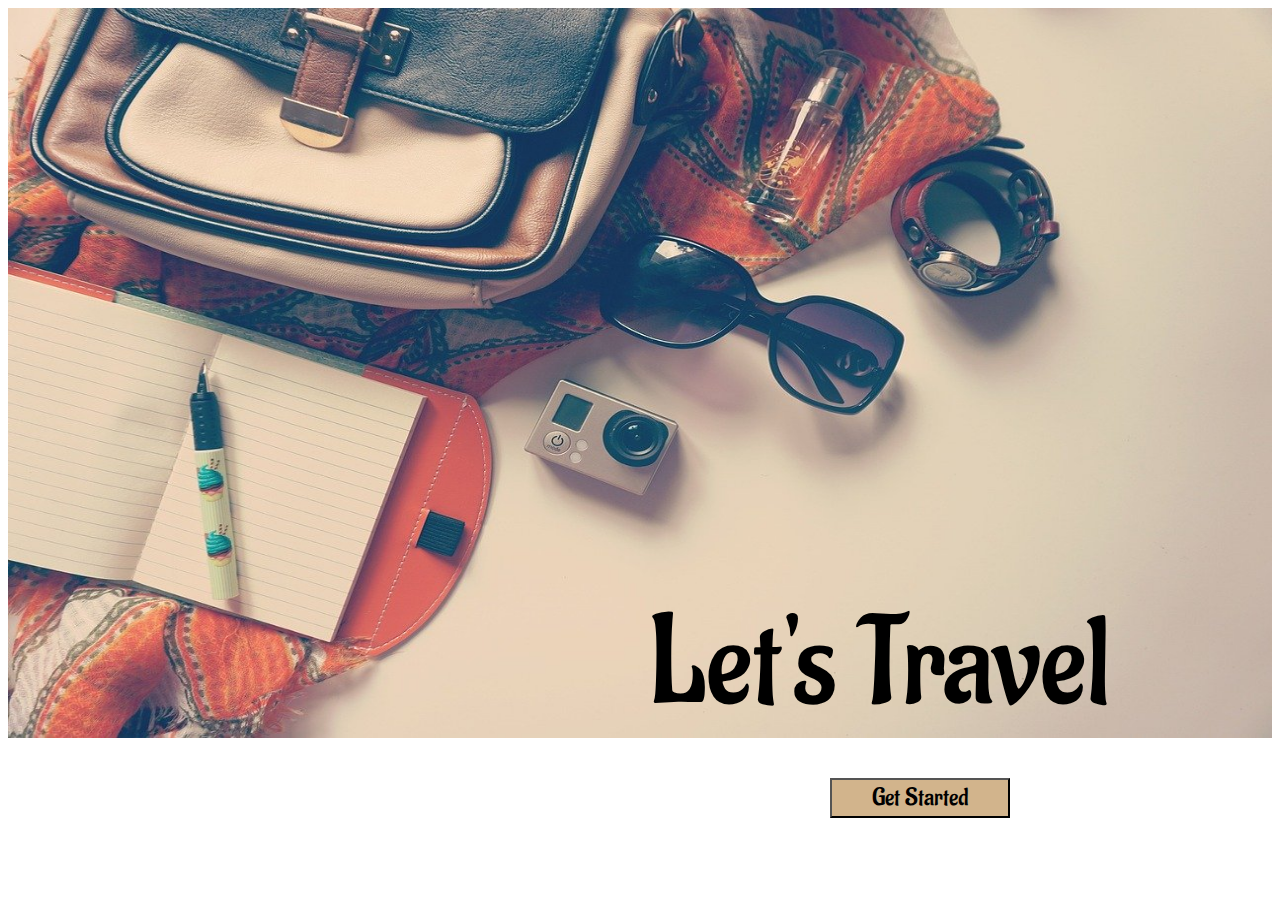
<file: index.html>
<!DOCTYPE html>
<html lang="en">
<head>
    <meta charset="UTF-8">
    <meta name="viewport" content="width=device-width, initial-scale=1.0">
    <title>Let's Travel</title>
    <style>
        @import url('https://fonts.googleapis.com/css2?family=Aladin&display=swap');
        button{
            width: 180px;
            height: 40px;
            font-size: 25px;
            position: relative;
            bottom: 125px ;
            left: 180px;
            font-family: 'Aladin', cursive;
            background-color: tan;
        }
    </style>
<body>
    <div style="overflow: hidden; height: 735px; width:auto; margin: 0 auto;">
        <img src="fp.jpg" width="100%"; height="730px">
        <figcaption style="position: absolute; bottom: 5px; left: 650px; margin-right: auto;
            font-size: 125px; 
            overflow: hidden;
            font-family: 'Aladin', cursive;
            ">Let's Travel <br><a href="Home_page.html"><button style="position: relative; bottom: 50px; right: 50px; margin-right: auto;">Get Started</button></a></figcaption>

    </div>
</body>
</html>
</file>
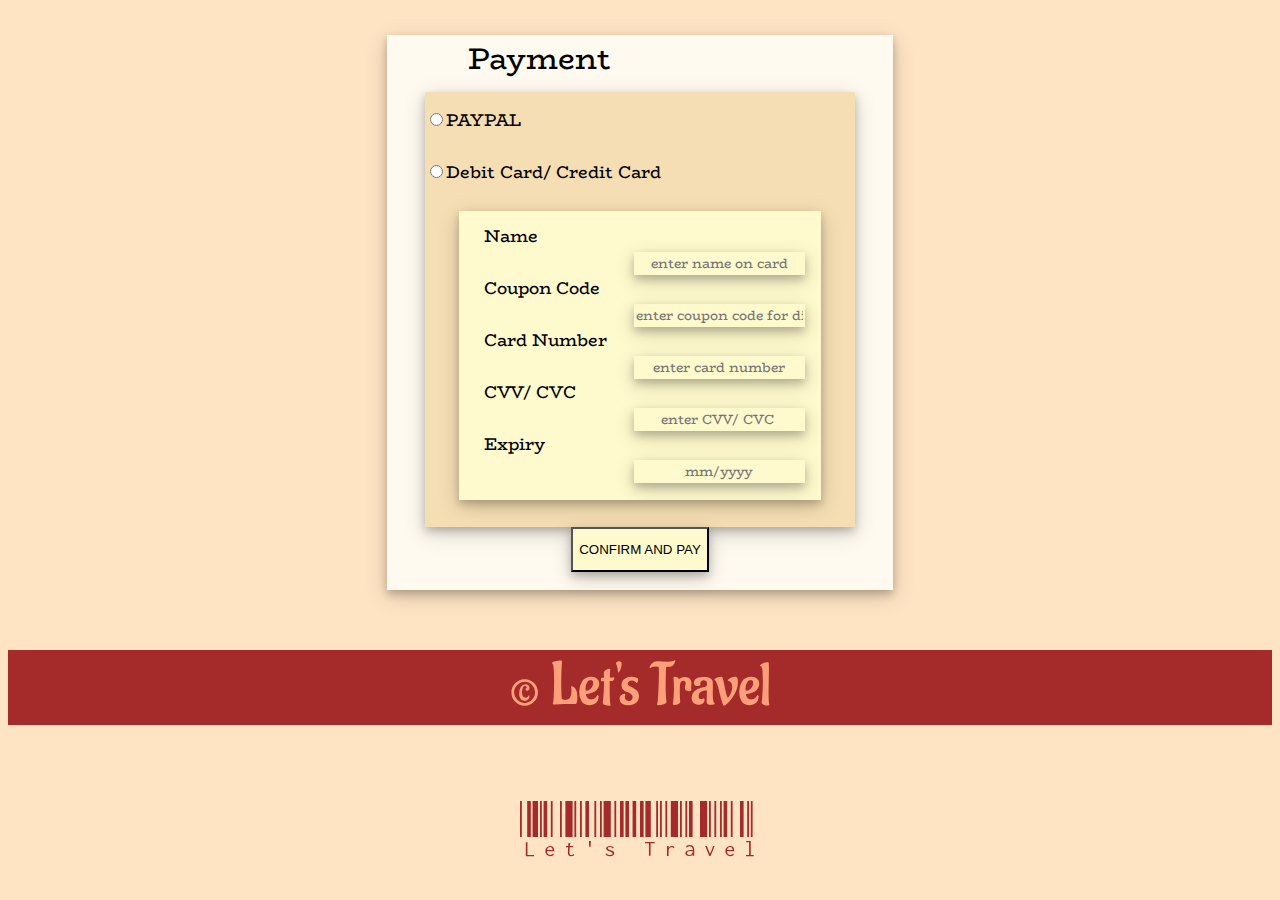
<file: book.html>
<!DOCTYPE html>
<html lang="en">
<head>
    <meta charset="UTF-8">
    <meta name="viewport" content="width=device-width, initial-scale=1.0">
    <title>Payment</title>
    <style>
        @import url('https://fonts.googleapis.com/css?family=BioRhyme&display=swap');
        @import url('https://fonts.googleapis.com/css2?family=Aladin&display=swap');
@import url('https://fonts.googleapis.com/css2?family=Libre+Barcode+128+Text&display=swap');

        

.details{
    width:60%;
    height:60%;
    background-color: lemonchiffon;
    font-family: 'BioRhyme', serif;
    padding:25px;
    padding-right: 80px;
    border: none;
    box-shadow: 0 4px 8px 0 rgba(0, 0, 0, 0.2), 0 6px 20px 0 rgba(0, 0, 0, 0.19);
    text-align: start;
    padding-top: 12px;
    margin: 0 auto;
    overflow: hidden;
}
.details input{
    border: none;
    background-color: transparent;
    margin: 0 150px;
    font-family: 'BioRhyme', serif;
    box-shadow: 0 4px 8px 0 rgba(0, 0, 0, 0.2), 0 6px 20px 0 rgba(0, 0, 0, 0.19);
    text-align: center;
    width: 65%;
}
 footer{
  height: 75px;
  width: 100%;
  background-color: brown; 
}

footer figcaption{
  font-family: 'Aladin', cursive;
  color: lightsalmon;
  text-align: center;
  font-size: 60px;
}
    </style>
</head>
<body style="background-color: bisque;">
   
  <center>
        <div style="background-color: floralwhite; width: 40%; height: 500px;font-family: 'BioRhyme', serif; margin: 35px; font-size: 17px; box-shadow: 0 4px 8px 0 rgba(0, 0, 0, 0.2), 0 6px 20px 0 rgba(0, 0, 0, 0.19);
            padding-top: 55px;
            ">
        <p style="position: relative; bottom: 85px; font-size: 30px; right: 20%;">Payment</p>
            <center>
                <div style="background-color: wheat; width: 85%; height: 420px; position: relative; bottom: 105px;overflow: hidden;
                box-shadow: 0 4px 8px 0 rgba(0, 0, 0, 0.2), 0 6px 20px 0 rgba(0, 0, 0, 0.19); padding-top: 15px; text-align: start;
                ">
                    <input type="radio" name="payment"><span">PAYPAL</span><br><br>
                    <input type="radio" name="payment"><span>Debit Card/ Credit Card</span><br><br>
        
                    <div class="details">
                        <span>Name</span><input type="text" name="name" placeholder="enter name on card"><br>
                                                <span>Coupon Code</span><input type="text" name="code" placeholder="enter coupon code for discount">
                        <span>Card Number</span><input type="text" name="Card Number" placeholder="enter card number" maxlength="16"><br>
                        <span>CVV/ CVC</span><input type="text" name="CVV" placeholder="enter CVV/ CVC " maxlength="3">
                        <span>Expiry</span><input type="datetime" name="expiry" placeholder="mm/yyyy">
                    </div>
                </div>
            </center>
            <a href="ld1.html"><button
                style="background-color:lemonchiffon; height: 45px; box-shadow: 0 4px 8px 0 rgba(0, 0, 0, 0.2), 0 6px 20px 0 rgba(0, 0, 0, 0.19); position: relative; bottom: 105px; ">CONFIRM
                AND PAY</button></a>
        </div>
  </center>
        </div>
        
    </div>
    </div>
    
        </div>
  </center>
        </div>
        
    </div>
    </div>
    
</body>
<footer>
    <figcaption>
        <p style="font-family: 'Aladin', cursive;">&copy Let's Travel</p>
        <p style="font-family: 'Libre Barcode 128 Text', cursive; text-align: center; font-size: 1em; display: inline; color: brown;">Let's Travel</p>
    </figcaption>
</footer>

</html>
</file>
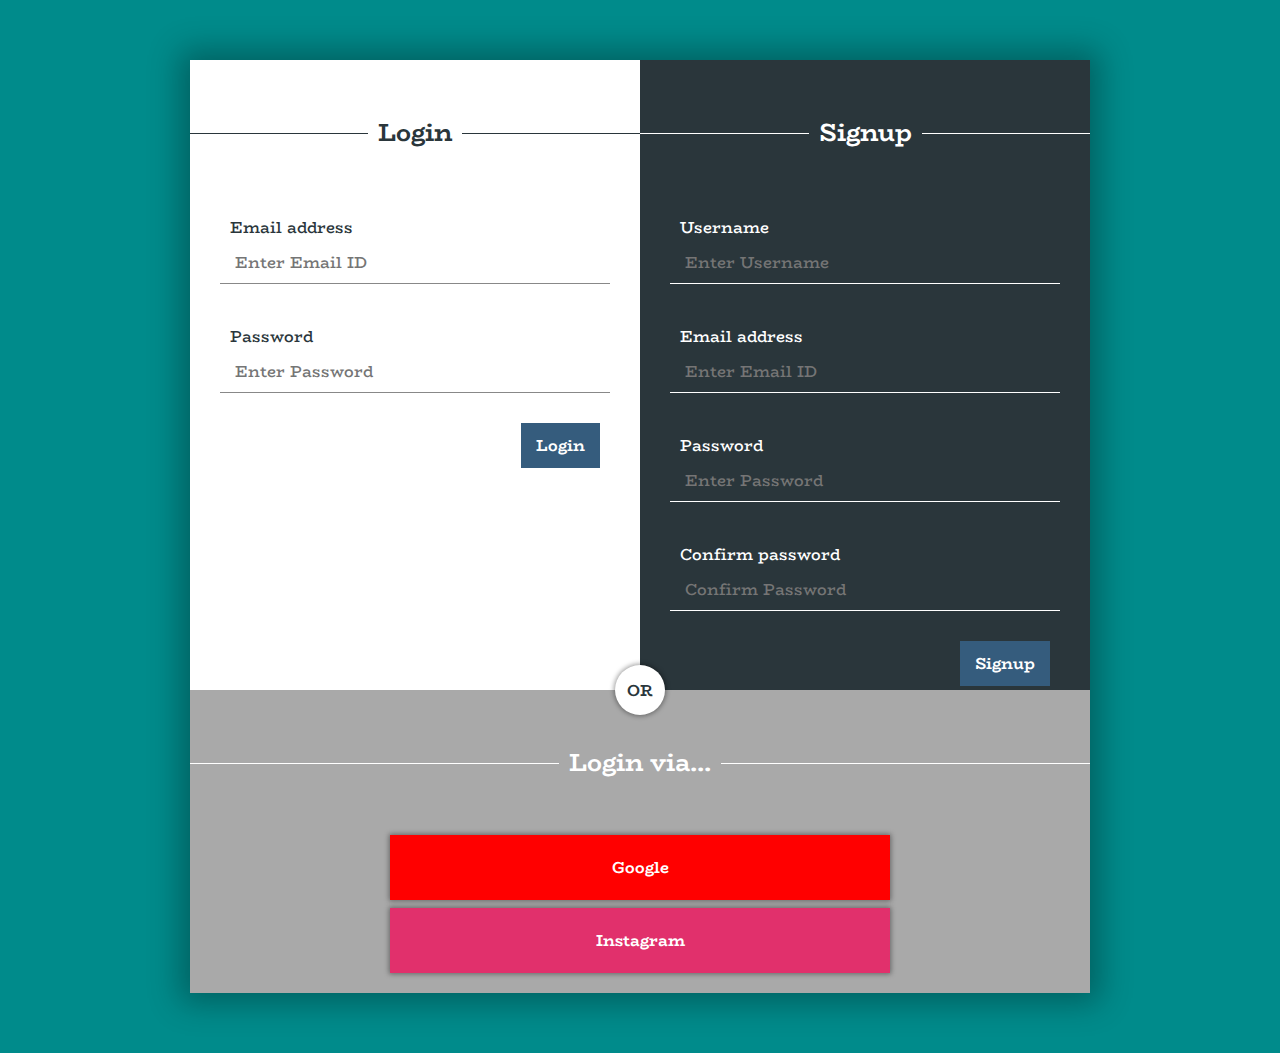
<file: connect.html>
<!DOCTYPE html>
<html lang="en">

<head>
    <meta charset="UTF-8">
    <title>Connect</title>
    <link rel="stylesheet" href="connect.css">

</head>

<body>
    <main>

        <section class='login'>
            <div class='login--wrap clearfix'>
                <div class="row clearfix">
                    <div class="col col-6 login--l">
                        <div class="title"><span class='text'>Login</span></div>
                        <div class='login--body'>
                            <label>
                                <div class='label'>Email address</div>
                                <input type='text' placeholder='Enter Email ID' required />
                            </label>
                            <label>
                                <div class='label'>Password</div>
                                <input type='password' placeholder='Enter Password' required />
                            </label>
                            <div class='sbmt'>
                               <a href="Home_page.html"><button class='sbmt--btn'>Login</button></a>
                            </div>
                        </div>

                        <button class='or'>OR</button>
                    </div>
                    <div class="col col-6 login--s">
                        <div class="title"><span class='text'>Signup</span></div>
                        <div class='login--body'>
                            <label>
                                <div class='label'>Username</div>
                                <input type='text' placeholder='Enter Username' required />
                            </label>
                            <label>
                                <div class='label'>Email address</div>
                                <input type='text' placeholder='Enter Email ID' required />
                            </label>
                            <label>
                                <div class='label'>Password</div>
                                <input type='password' placeholder='Enter Password' required />
                            </label>
                            <label>
                                <div class='label'>Confirm password</div>
                                <input type='password' placeholder='Confirm Password' required />
                            </label>
                            <div class='sbmt'>
                                <a href="Home_page.html"><button class='sbmt--btn'>Signup</button></a>
                            </div>
                        </div>
                    </div>
                </div>
                <div class='login--alt row clearfix'>
                    <div class='title'><span class='text'>Login via...</span></div>
                    <div class='btn-set'>
                        <button class='api google'>Google</button>
                        <button class='api instagram'>Instagram</button>
                    </div>
                </div>
            </div>
        </section>

    </main>

</body>

</html>
</file>
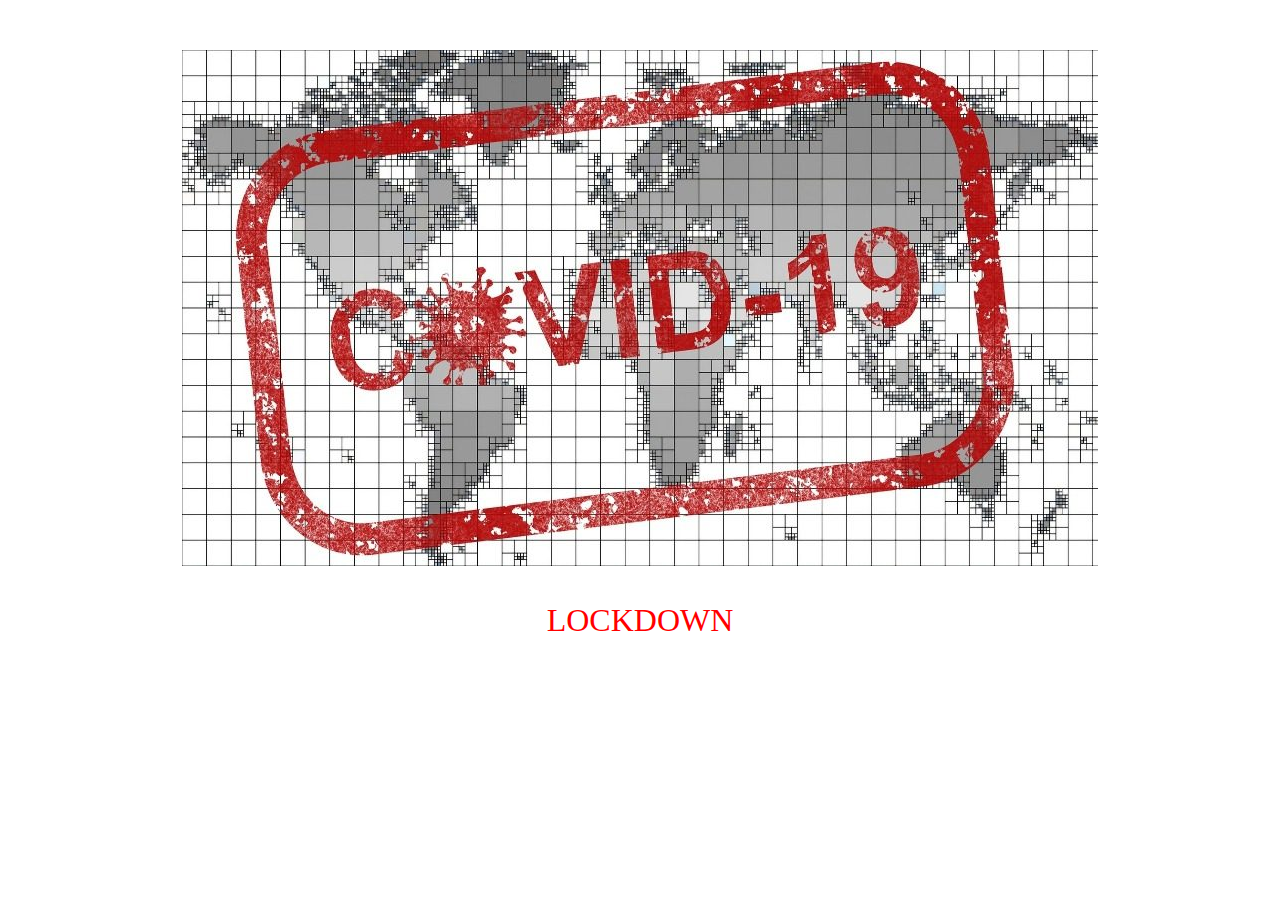
<file: ld1.html>
<!DOCTYPE html>
<html lang="en">
<head>
    <meta charset="UTF-8">
    <meta name="viewport" content="width=device-width, initial-scale=1.0">
    <title>Error 404</title>
</head>
<body>
<center>
    <div style="margin: 50px auto;">
        <img src="ld.jpg">
        <p style="font-size: xx-large; color: red;"> LOCKDOWN</p>
    </div>
</center>
</body>
</html>
</file>
<file: connect.css>
@import url(https://fonts.googleapis.com/css?family=Roboto:400,900);
@import url('https://fonts.googleapis.com/css?family=BioRhyme&display=swap');
html, body {
  margin: 0;
  padding: 0;
  background-color: darkcyan;
}

:root {
  font-size: 16px;
}

* {
  box-sizing: border-box;
  font-family: 'BioRhyme', serif;
  font-size: 1em;
  color: #888;
  font-weight: 500;
}

button {
  outline: none;
  border: none;
  background-color: transparent;
  cursor: pointer;
}

.clearfix:after {
  visibility: hidden;
  display: block;
  font-size: 0;
  content: " ";
  clear: both;
  height: 0;
}

* html .clearfix {
  zoom: 1;
}

*:first-child + html .clearfix {
  zoom: 1;
}

.row {
  float: left;
  width: 100%;
}
.row .col {
  float: left;
}
.row .cor {
  float: right;
}
.row .col, .row .cor {
  width: 100%;
}
.row .col-1, .row .cor-1 {
  width: 8.3333333333%;
}
.row .col-2, .row .cor-2 {
  width: 16.6666666667%;
}
.row .col-3, .row .cor-3 {
  width: 25%;
}
.row .col-4, .row .cor-4 {
  width: 33.3333333333%;
}
.row .col-5, .row .cor-5 {
  width: 41.6666666667%;
}
.row .col-6, .row .cor-6 {
  width: 50%;
}
.row .col-7, .row .cor-7 {
  width: 58.3333333333%;
}
.row .col-8, .row .cor-8 {
  width: 66.6666666667%;
}
.row .col-9, .row .cor-9 {
  width: 75%;
}
.row .col-10, .row .cor-10 {
  width: 83.3333333333%;
}
.row .col-11, .row .cor-11 {
  width: 91.6666666667%;
}
.row .col-12, .row .cor-12 {
  width: 100%;
}

@media all and (max-width: 800px) {
  .or {
    display: none;
  }

  .row .col, .row .cor {
    width: 100% !important;
  }
}
.login {
  padding: 10px;
}
.login--wrap {
  max-width: 900px;
  min-width: 200px;
  margin: 50px auto;
  box-shadow: 0 0 30px 10px rgba(0, 0, 0, 0.3);
}
.login--l, .login--s {
  height: 630px;
  position: relative;
}
.login--s {
  background-color: #2a363b;
  z-index: 0;
}
.login--s * {
  color: #fff;
}
.login--s .title {
  text-align: center;
  position: relative;
  margin: 30px auto;
}
.login--s .title::before {
  content: " ";
  position: absolute;
  top: 50%;
  left: 0;
  height: 1px;
  width: 100%;
  background-color: #fff;
}
.login--s .title .text {
  position: relative;
  background-color: #2a363b;
  padding: 3px 10px;
  display: inline-block;
  font-size: 1.2em;
  font-weight: bold;
}
.login--s .title .text {
  color: #fff;
}
.login--s label input {
  color: #fff;
  border-bottom-color: #fff;
}
.login--alt {
  background-color: darkgray;
}
.login--alt .title {
  text-align: center;
  position: relative;
  margin: 30px auto;
}
.login--alt .title::before {
  content: " ";
  position: absolute;
  top: 50%;
  left: 0;
  height: 1px;
  width: 100%;
  background-color: #fff;
}
.login--alt .title .text {
  position: relative;
  background-color: darkgray;
  padding: 3px 10px;
  display: inline-block;
  font-size: 1.2em;
  font-weight: bold;
}
.login--alt .title .text {
  color: #fff;
}
.login--l {
  background-color: #fff;
}
.login--l .title {
  text-align: center;
  position: relative;
  margin: 30px auto;
}
.login--l .title::before {
  content: " ";
  position: absolute;
  top: 50%;
  left: 0;
  height: 1px;
  width: 100%;
  background-color: #2a363b;
}
.login--l .title .text {
  position: relative;
  background-color: #fff;
  padding: 3px 10px;
  display: inline-block;
  font-size: 1.2em;
  font-weight: bold;
}
.login--l .title .text {
  color: #2a363b;
}
.login--l * {
  color: #2a363b;
}
.login--body {
  padding: 0 20px;
}

.sbmt {
  text-align: right;
  padding-right: 20px;
}
.sbmt--btn {
  padding: 10px 15px;
  background-color: #355C7D;
  color: #fff;
  font-weight: bold;
  -webkit-transition: all 0.2s ease-in-out;
  transition: all 0.2s ease-in-out;
}
.sbmt--btn:hover {
  background-color: purple;
}

.or {
  width: 50px;
  height: 50px;
  background-color: #fff;
  box-shadow: 0 0 5px 1px rgba(0, 0, 0, 0.4);
  border-radius: 50%;
  position: absolute;
  bottom: 0;
  left: 100%;
  -webkit-transform: translate(-50%, 50%);
          transform: translate(-50%, 50%);
  z-index: 3;
  cursor: default;
  font-weight: bold;
}

label {
  display: block;
  margin: 20px auto;
  padding: 10px;
}
label .label {
  padding: 0 0 2px 10px;
}
label input {
  display: block;
  width: 100%;
  border: none;
  outline: none;
  border-bottom: 1px solid #888;
  background-color: transparent;
  padding: 8px 15px;
}

.title {
  font-size: 1.3em;
  padding: 20px 0;
  text-align: center;
}

.btn-set {
  min-width: 200px;
  max-width: 500px;
  margin: 20px auto;
}

.api {
  display: block;
  width: 100%;
  padding: 20px;
  background-color: red;
  box-shadow: 0 0 5px 1px rgba(0, 0, 0, 0.4);
  color: #fff;
  margin-bottom: 8px;
  font-weight: bold;
}
.api.instagram {
  background-color: #E1306C;;
}
</file>
